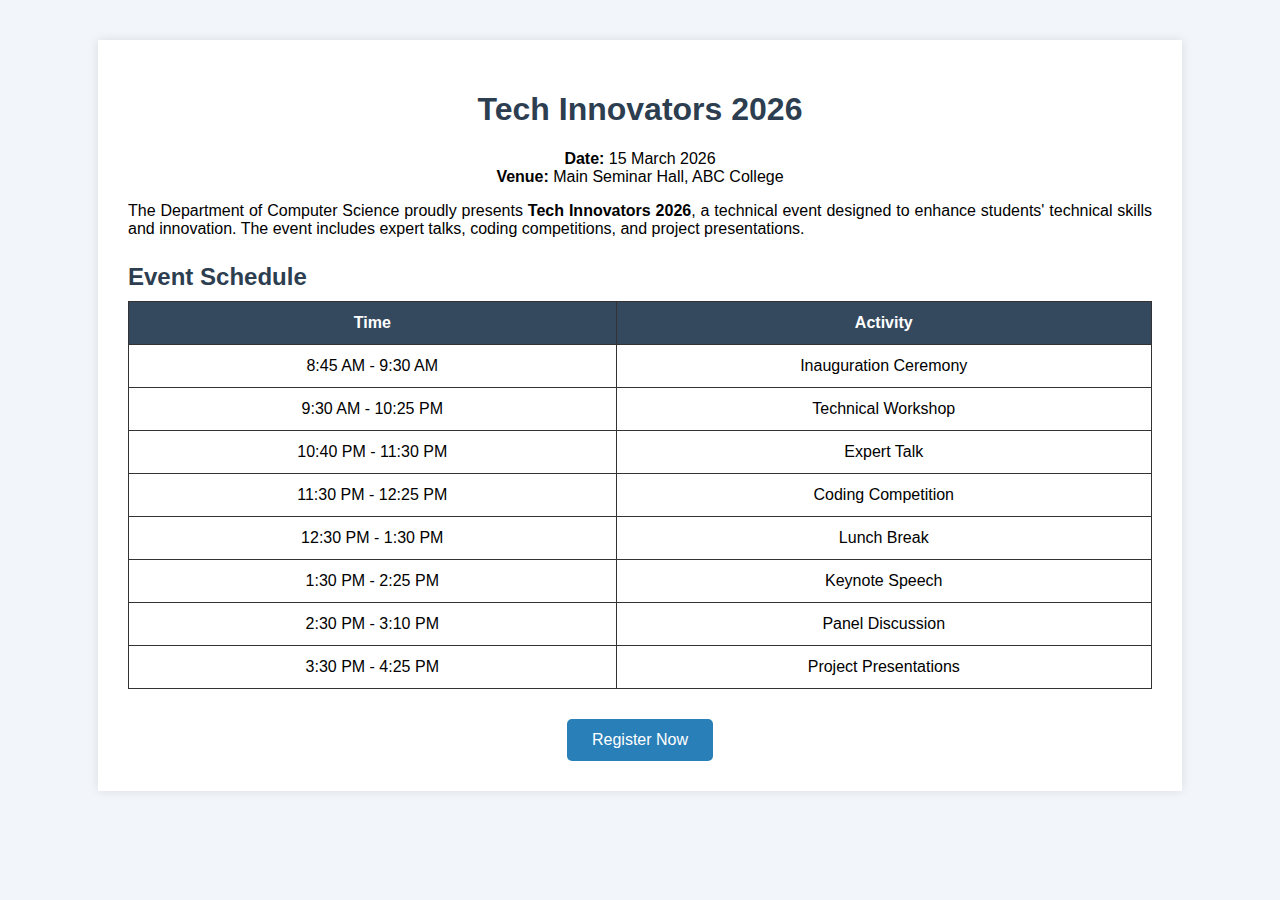
<file: index.html>
<!DOCTYPE html>
<html lang="en">
<head>
    <meta charset="UTF-8">
    <title>College Event Promotion</title>
    <link rel="stylesheet" href="style.css">
</head>
<body>

    <div class="container">
        <h1 class="event-title">Tech Innovators 2026</h1>
        <p class="event-info">
            <strong>Date:</strong> 15 March 2026 <br>
            <strong>Venue:</strong> Main Seminar Hall, ABC College
        </p>
        <p class="event-description">
            The Department of Computer Science proudly presents <strong>Tech Innovators 2026</strong>,
            a technical event designed to enhance students' technical skills and innovation.
            The event includes expert talks, coding competitions, and project presentations.
        </p>
        <h2>Event Schedule</h2>
        <table class="schedule">
            <tr>
                <th>Time</th>
                <th>Activity</th>
            </tr>
            <tr>
                <td>8:45 AM - 9:30 AM</td>
                <td>Inauguration Ceremony</td>
            </tr>
            <tr>
                <td>9:30 AM - 10:25 PM</td>
                <td>Technical Workshop</td>
            </tr>
            <tr>
                <td>10:40 PM - 11:30 PM</td>
                <td>Expert Talk</td>
            </tr>
            <tr>
                <td>11:30 PM - 12:25 PM</td>
                <td>Coding Competition</td>
            </tr>
            <tr>
                <td>12:30 PM - 1:30 PM</td>
                <td>Lunch Break</td>
            </tr>
            <tr>
                <td>1:30 PM - 2:25 PM</td>
                <td>Keynote Speech</td>
            </tr>
            <tr>
                <td>2:30 PM - 3:10 PM</td>
                <td>Panel Discussion</td>
            </tr>
            <tr>
                <td>3:30 PM - 4:25 PM</td>
                <td>Project Presentations</td>
        </table>
        <div class="btn-container">
            <button class="register-btn">Register Now</button>
        </div>
    </div>

</body>
</html>
</file>
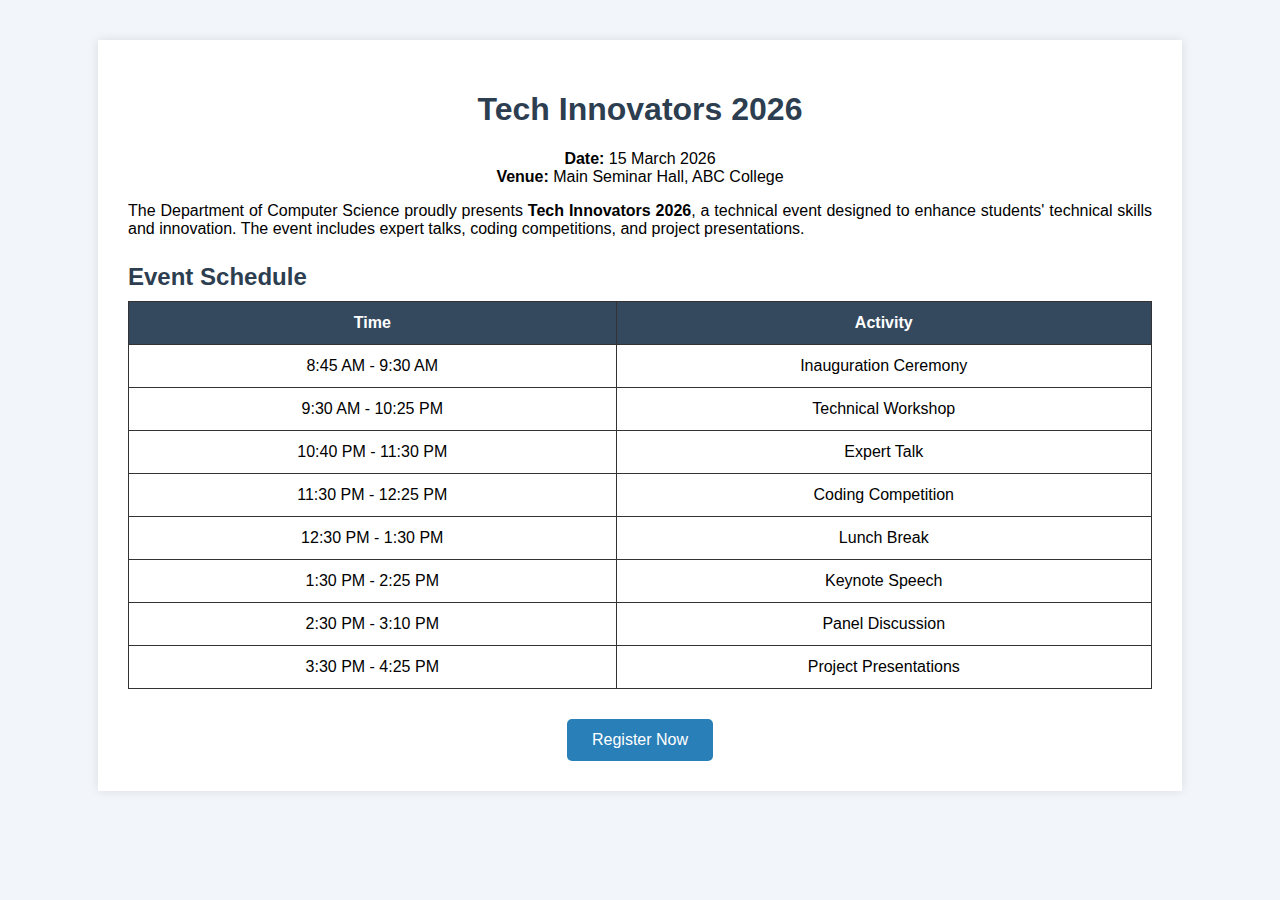
<file: College Event Promotion Page.html>
<!DOCTYPE html>
<html lang="en">
<head>
    <meta charset="UTF-8">
    <title>College Event Promotion</title>
    <link rel="stylesheet" href="Event.css">
</head>
<body>

    <div class="container">
        <h1 class="event-title">Tech Innovators 2026</h1>
        <p class="event-info">
            <strong>Date:</strong> 15 March 2026 <br>
            <strong>Venue:</strong> Main Seminar Hall, ABC College
        </p>
        <p class="event-description">
            The Department of Computer Science proudly presents <strong>Tech Innovators 2026</strong>,
            a technical event designed to enhance students' technical skills and innovation.
            The event includes expert talks, coding competitions, and project presentations.
        </p>
        <h2>Event Schedule</h2>
        <table class="schedule">
            <tr>
                <th>Time</th>
                <th>Activity</th>
            </tr>
            <tr>
                <td>8:45 AM - 9:30 AM</td>
                <td>Inauguration Ceremony</td>
            </tr>
            <tr>
                <td>9:30 AM - 10:25 PM</td>
                <td>Technical Workshop</td>
            </tr>
            <tr>
                <td>10:40 PM - 11:30 PM</td>
                <td>Expert Talk</td>
            </tr>
            <tr>
                <td>11:30 PM - 12:25 PM</td>
                <td>Coding Competition</td>
            </tr>
            <tr>
                <td>12:30 PM - 1:30 PM</td>
                <td>Lunch Break</td>
            </tr>
            <tr>
                <td>1:30 PM - 2:25 PM</td>
                <td>Keynote Speech</td>
            </tr>
            <tr>
                <td>2:30 PM - 3:10 PM</td>
                <td>Panel Discussion</td>
            </tr>
            <tr>
                <td>3:30 PM - 4:25 PM</td>
                <td>Project Presentations</td>
        </table>
        <div class="btn-container">
            <button class="register-btn">Register Now</button>
        </div>
    </div>

</body>
</html>
</file>
<file: style.css>
body {
    font-family: Arial, sans-serif;
    background-color: #f2f5f9;
    margin: 0;
    padding: 0;
}

.container {
    width: 80%;
    margin: auto;
    background-color: #ffffff;
    padding: 30px;
    margin-top: 40px;
    box-shadow: 0 0 10px rgba(0,0,0,0.1);
}

.event-title {
    text-align: center;
    color: #2c3e50;
}

.event-info {
    text-align: center;
    margin: 15px 0;
}

.event-description {
    text-align: justify;
    margin-bottom: 25px;
}

h2 {
    color: #2c3e50;
    margin-bottom: 10px;
}

/* Schedule Table Styling */
.schedule {
    width: 100%;
    border-collapse: collapse;
    margin-bottom: 30px;
}

.schedule th,
.schedule td {
    border: 1px solid #333;
    padding: 12px;
    text-align: center;
}

.schedule th {
    background-color: #34495e;
    color: #ffffff;
}

/* Button Styling */
.btn-container {
    text-align: center;
}

.register-btn {
    background-color: #2980b9;
    color: white;
    padding: 12px 25px;
    font-size: 16px;
    border: none;
    cursor: pointer;
    border-radius: 5px;
}

.register-btn:hover {
    background-color: #1f618d;
}
</file>
<file: Event.css>
body {
    font-family: Arial, sans-serif;
    background-color: #f2f5f9;
    margin: 0;
    padding: 0;
}

.container {
    width: 80%;
    margin: auto;
    background-color: #ffffff;
    padding: 30px;
    margin-top: 40px;
    box-shadow: 0 0 10px rgba(0,0,0,0.1);
}

.event-title {
    text-align: center;
    color: #2c3e50;
}

.event-info {
    text-align: center;
    margin: 15px 0;
}

.event-description {
    text-align: justify;
    margin-bottom: 25px;
}

h2 {
    color: #2c3e50;
    margin-bottom: 10px;
}

/* Schedule Table Styling */
.schedule {
    width: 100%;
    border-collapse: collapse;
    margin-bottom: 30px;
}

.schedule th,
.schedule td {
    border: 1px solid #333;
    padding: 12px;
    text-align: center;
}

.schedule th {
    background-color: #34495e;
    color: #ffffff;
}

/* Button Styling */
.btn-container {
    text-align: center;
}

.register-btn {
    background-color: #2980b9;
    color: white;
    padding: 12px 25px;
    font-size: 16px;
    border: none;
    cursor: pointer;
    border-radius: 5px;
}

.register-btn:hover {
    background-color: #1f618d;
}
</file>
